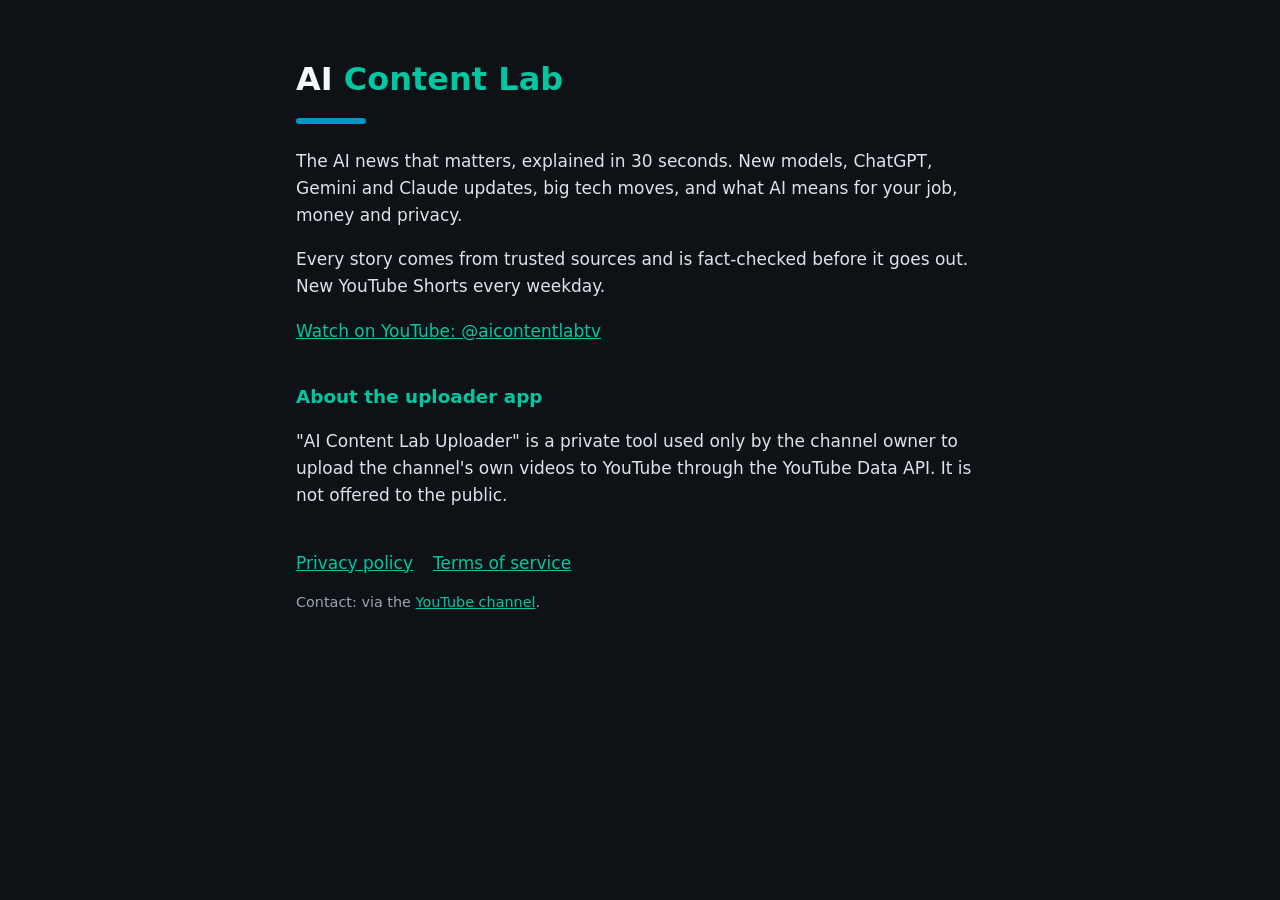
<file: index.html>
<!doctype html><html lang="en"><head><meta charset="utf-8"><meta name="viewport" content="width=device-width,initial-scale=1">
<title>AI Content Lab</title><meta name="description" content="The AI news that matters, in 30 seconds."><link rel="stylesheet" href="style.css"></head>
<body><main>
<h1>AI <b>Content Lab</b></h1><div class="bar"></div>
<p>The AI news that matters, explained in 30 seconds. New models, ChatGPT, Gemini and Claude updates, big tech moves, and what AI means for your job, money and privacy.</p>
<p>Every story comes from trusted sources and is fact-checked before it goes out. New YouTube Shorts every weekday.</p>
<p><a href="https://www.youtube.com/@aicontentlabtv">Watch on YouTube: @aicontentlabtv</a></p>
<h2>About the uploader app</h2>
<p>"AI Content Lab Uploader" is a private tool used only by the channel owner to upload the channel's own videos to YouTube through the YouTube Data API. It is not offered to the public.</p>
<nav><a href="privacy.html">Privacy policy</a><a href="terms.html">Terms of service</a></nav>
<p class="muted">Contact: via the <a href="https://www.youtube.com/@aicontentlabtv/about">YouTube channel</a>.</p>
</main></body></html>
</file>
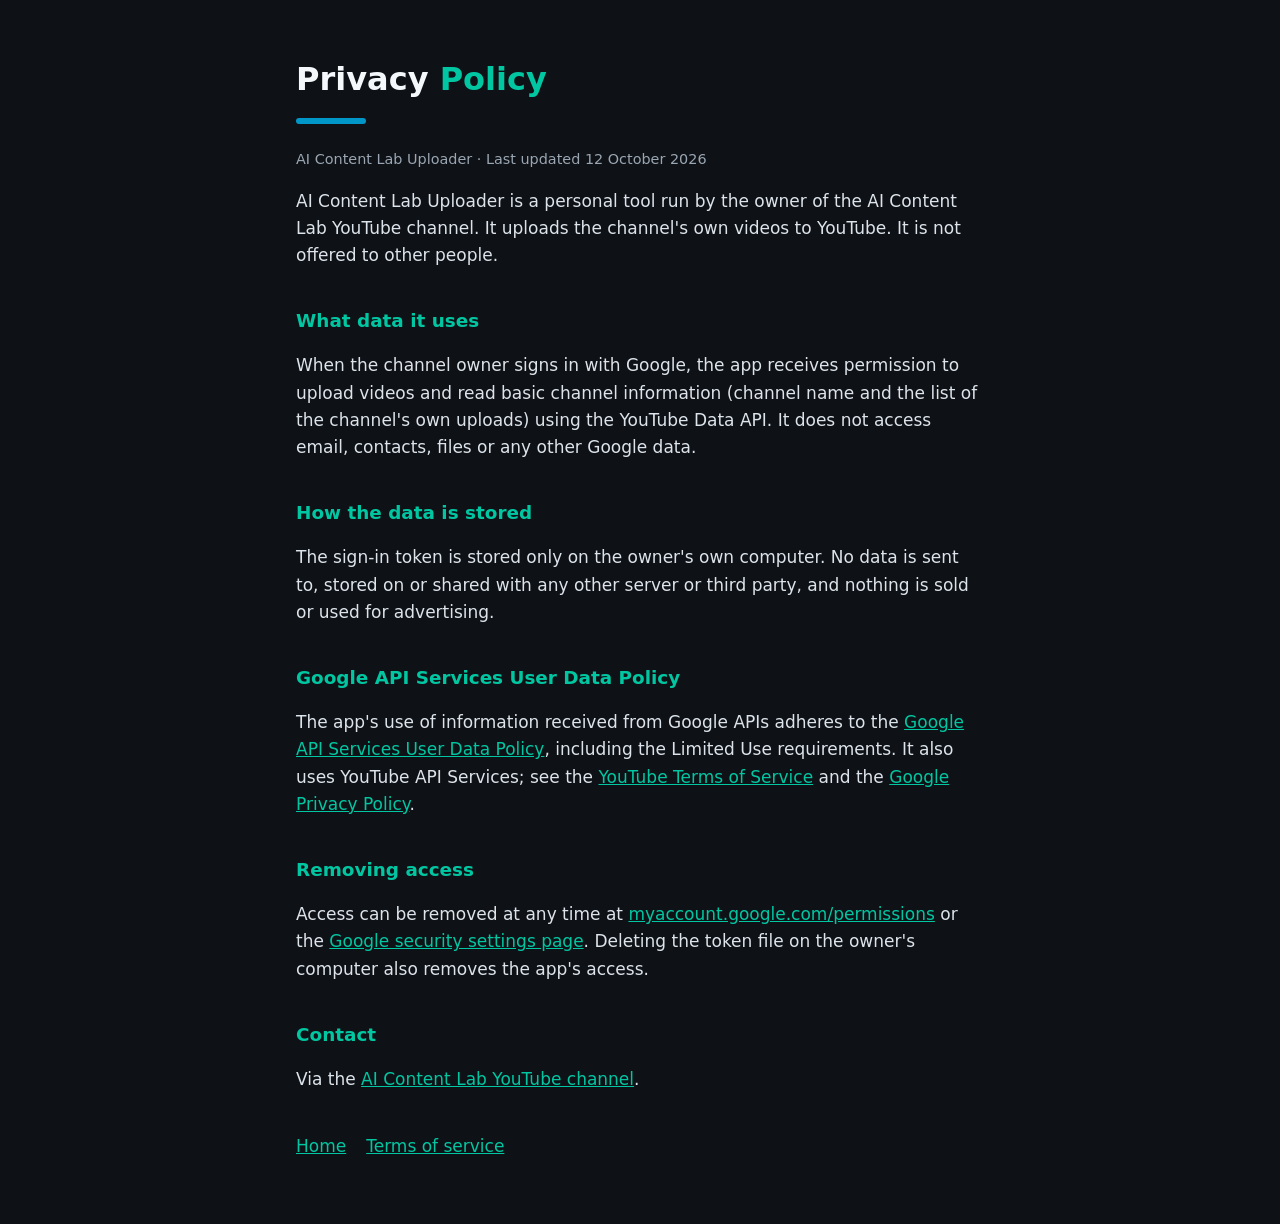
<file: privacy.html>
<!doctype html><html lang="en"><head><meta charset="utf-8"><meta name="viewport" content="width=device-width,initial-scale=1">
<title>Privacy Policy</title><link rel="stylesheet" href="style.css"></head>
<body><main>
<h1>Privacy <b>Policy</b></h1><div class="bar"></div>
<p class="muted">AI Content Lab Uploader · Last updated 12 October 2026</p>
<p>AI Content Lab Uploader is a personal tool run by the owner of the AI Content Lab YouTube channel. It uploads the channel's own videos to YouTube. It is not offered to other people.</p>
<h2>What data it uses</h2>
<p>When the channel owner signs in with Google, the app receives permission to upload videos and read basic channel information (channel name and the list of the channel's own uploads) using the YouTube Data API. It does not access email, contacts, files or any other Google data.</p>
<h2>How the data is stored</h2>
<p>The sign-in token is stored only on the owner's own computer. No data is sent to, stored on or shared with any other server or third party, and nothing is sold or used for advertising.</p>
<h2>Google API Services User Data Policy</h2>
<p>The app's use of information received from Google APIs adheres to the <a href="https://developers.google.com/terms/api-services-user-data-policy">Google API Services User Data Policy</a>, including the Limited Use requirements. It also uses YouTube API Services; see the <a href="https://www.youtube.com/t/terms">YouTube Terms of Service</a> and the <a href="https://policies.google.com/privacy">Google Privacy Policy</a>.</p>
<h2>Removing access</h2>
<p>Access can be removed at any time at <a href="https://myaccount.google.com/permissions">myaccount.google.com/permissions</a> or the <a href="https://security.google.com/settings/security/permissions">Google security settings page</a>. Deleting the token file on the owner's computer also removes the app's access.</p>
<h2>Contact</h2><p>Via the <a href="https://www.youtube.com/@aicontentlabtv/about">AI Content Lab YouTube channel</a>.</p>
<nav><a href="index.html">Home</a><a href="terms.html">Terms of service</a></nav>
</main></body></html>
</file>
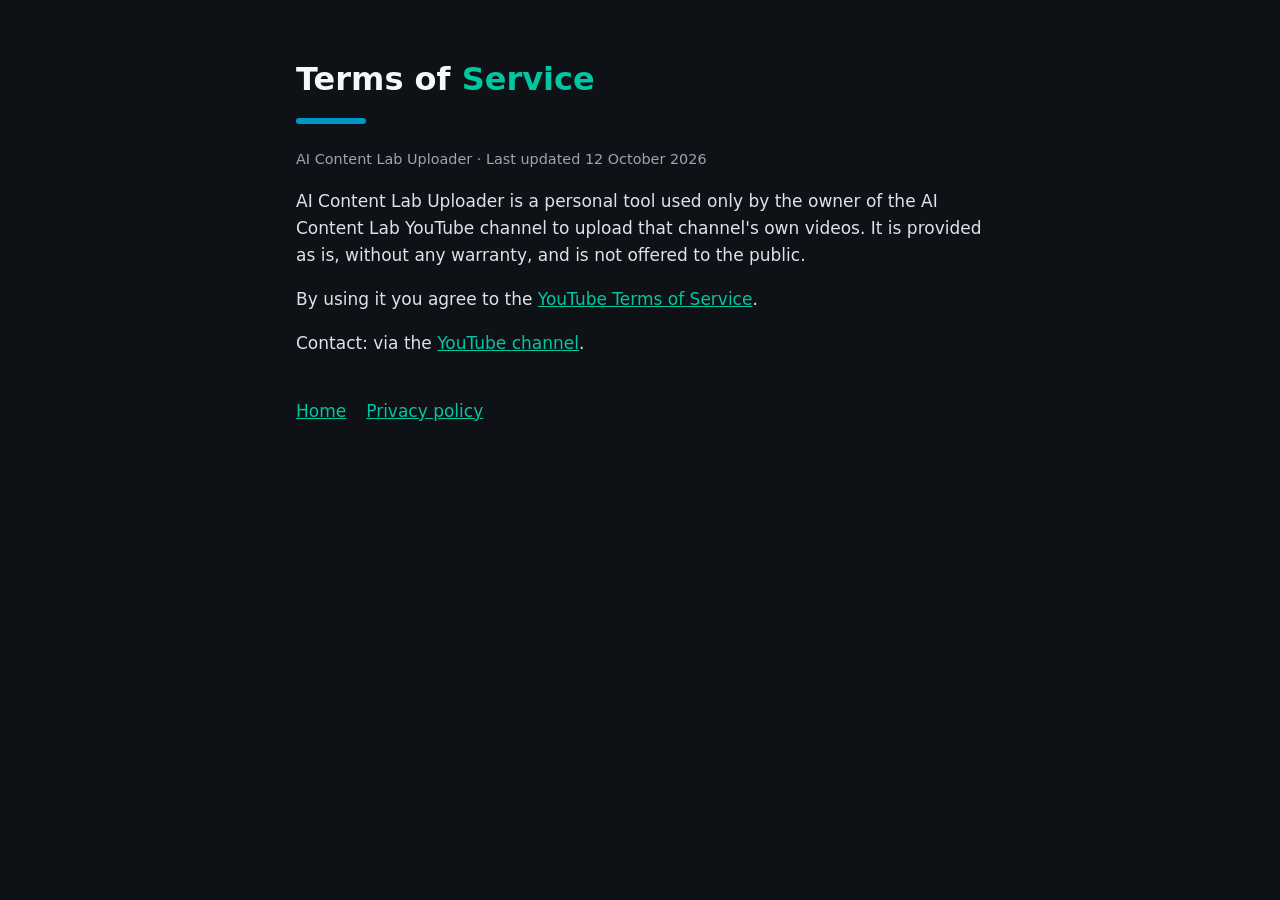
<file: terms.html>
<!doctype html><html lang="en"><head><meta charset="utf-8"><meta name="viewport" content="width=device-width,initial-scale=1">
<title>Terms of Service</title><link rel="stylesheet" href="style.css"></head>
<body><main>
<h1>Terms of <b>Service</b></h1><div class="bar"></div>
<p class="muted">AI Content Lab Uploader · Last updated 12 October 2026</p>
<p>AI Content Lab Uploader is a personal tool used only by the owner of the AI Content Lab YouTube channel to upload that channel's own videos. It is provided as is, without any warranty, and is not offered to the public.</p>
<p>By using it you agree to the <a href="https://www.youtube.com/t/terms">YouTube Terms of Service</a>.</p>
<p>Contact: via the <a href="https://www.youtube.com/@aicontentlabtv/about">YouTube channel</a>.</p>
<nav><a href="index.html">Home</a><a href="privacy.html">Privacy policy</a></nav>
</main></body></html>
</file>
<file: style.css>
:root{--bg:#0E1116;--fg:#F4F8FB;--muted:#9AA6B2;--teal:#00C7A2;--blue:#0096C8}
*{box-sizing:border-box}body{margin:0;background:var(--bg);color:var(--fg);font:17px/1.6 system-ui,-apple-system,Segoe UI,Roboto,sans-serif}
main{max-width:720px;margin:0 auto;padding:48px 16px 64px}
h1{font-size:2rem;margin:.2em 0}h1 b{color:var(--teal)}h2{font-size:1.15rem;margin-top:2em;color:var(--teal)}
a{color:var(--teal)}p,li{color:#DCE3EA}.muted{color:var(--muted);font-size:.9rem}
.bar{width:70px;height:6px;border-radius:3px;background:var(--blue);margin:12px 0 24px}
nav{margin-top:40px;display:flex;gap:20px;flex-wrap:wrap}
</file>
